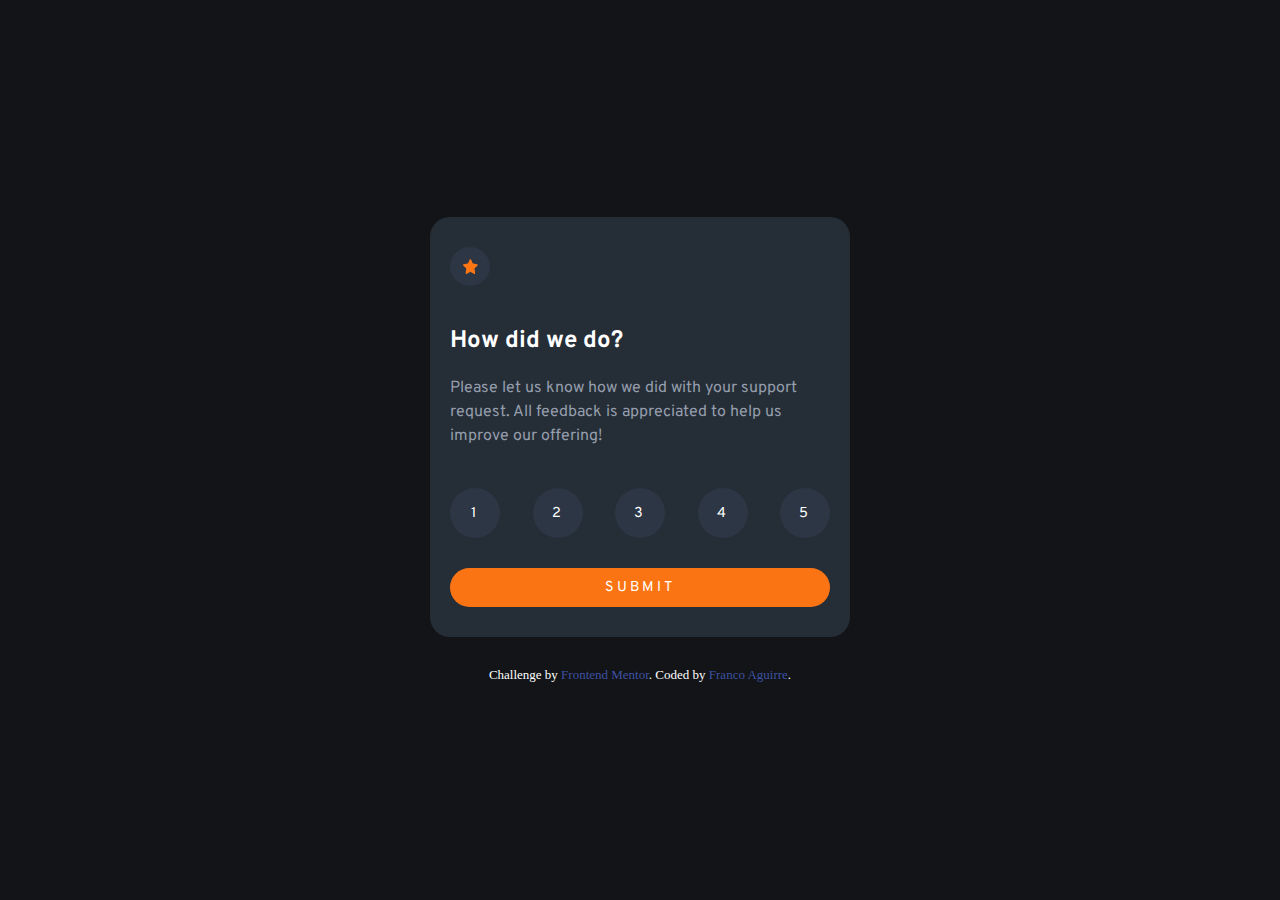
<file: index.html>
<!DOCTYPE html>
<html lang="en">
<head>
  <meta charset="UTF-8">
  <meta http-equiv="X-UA-Compatible" content="IE=edge">
  <meta name="viewport" content="width=device-width, initial-scale=1.0"> <!-- displays site properly based on user's device -->

  <link rel="icon" type="image/png" sizes="32x32" href="./images/favicon-32x32.png">
  <link rel="stylesheet" href="/Css/style.css">
  
  <title>Frontend Mentor | Interactive rating component</title>

  <!-- Feel free to remove these styles or customise in your own stylesheet 👍 -->
  
</head>
<body>

  <!-- Rating state start -->
<section>
  <div class="container">
    <div class="star"> <img src="/images/icon-star.svg" alt="star"></div>
    <div class="txt">
      <h1> How did we do?</h1>
      <p> Please let us know how we did with your support request. All feedback is appreciated to help us improve our offering!</p></div>

      <div class="container-rate">
        <div class="rate">
          <button>1</button></div>

        <div class="rate"> 
          <button>2</button></div>

        <div class="rate">
          <button>3</button></div>

        <div class="rate">
          <button>4</button></div>

        <div class="rate"> 
          <button>5</button></div>

      </div>
 
      <button class="btn">SUBMIT</button> 
  </div>
</section>

<section>


  <div class="container-thanks">
    <div class="img-thanks">
        <img src="/images/illustration-thank-you.svg" alt="thanks">
    </div>
    <div class="rate-selection">
        <p>You selected <span class="selected"> 3  </span> out of 5</p>
    </div>
    <div class="txt-thanks">

        <h1>Thank you!</h1>
        <p>We appreciate you taking the time to give a rating. If you ever need more support, don’t hesitate to get in touch!
        </p>
    </div>
    
</div>


</section>


  <!-- Rating state end -->



  <footer>
  <div class="attribution">
    Challenge by <a href="https://www.frontendmentor.io?ref=challenge" target="_blank">Frontend Mentor</a>. 
    Coded by <a href="https://www.linkedin.com/in/franco-aguirre-24855012a" target="_blank">Franco Aguirre</a>.
  </div>
</footer>
  <script src="/main.js"></script>
</body>
</html>
</file>
<file: Css/style.css>
@import url(/Sass/cssreload.css);
@import url("https://fonts.googleapis.com/css2?family=Open+Sans:wght@400;700&family=Overpass:wght@400;700&display=swap");
h1 {
  font-size: 1.5em;
  font-family: "Overpass";
  font-weight: 700;
  color: hsl(0deg, 0%, 100%);
  margin: 10px 0;
}

p {
  font-size: 0.8em;
  font-family: "Overpass";
  font-weight: 400;
  color: hsl(217deg, 12%, 63%);
  margin: 10px 0;
  line-height: 1.5;
  margin-right: 7px;
}

h2 {
  font-size: 1em;
  color: hsl(217deg, 12%, 63%);
  font-family: "Overpass";
  font-weight: 400;
}

body {
  min-height: 100vh;
  display: flex;
  flex-direction: column;
  align-items: center;
  justify-content: center;
  background-color: hsl(216deg, 12%, 8%);
}
body .container, body .container-thanks {
  width: 330px;
  height: 360px;
  background-color: hsl(213deg, 19%, 18%);
  display: flex;
  justify-content: flex-start;
  align-items: start;
  flex-direction: column;
  padding: 20px;
  border-radius: 20px;
  overflow: hidden;
  margin-bottom: 30px;
}
body .container .star, body .container-thanks .star {
  background-color: hsl(215deg, 21%, 22%);
  width: 40px;
  height: 40px;
  border-radius: 50%;
  display: flex;
  justify-content: center;
  align-items: center;
  margin: 10px 0;
}
body .container .container-rate, body .container-thanks .container-rate {
  display: flex;
  justify-content: space-between;
  align-items: center;
  width: 100%;
  margin: 20px 0;
}
body .container .container-rate button, body .container-thanks .container-rate button {
  display: flex;
  justify-content: center;
  align-items: center;
  width: 40px;
  background-color: hsl(215deg, 21%, 22%);
  border-radius: 50%;
  height: 40px;
}
body .container .container-rate button:hover, body .container-thanks .container-rate button:hover {
  background-color: hsl(217deg, 12%, 63%);
  color: hsl(0deg, 0%, 100%);
  cursor: pointer;
}
body .container .container-rate button:focus, body .container-thanks .container-rate button:focus {
  background-color: hsl(25deg, 97%, 53%);
  color: hsl(0deg, 0%, 100%);
}
body .container button, body .container-thanks button {
  width: 100%;
  height: 40px;
  border-radius: 25px;
  background-color: hsl(25deg, 97%, 53%);
  color: hsl(0deg, 0%, 100%);
  font-family: "Overpass";
  font-weight: 400;
  font-size: 0.9em;
  letter-spacing: 3px;
  padding: 10px;
  text-align: center;
  text-decoration: none;
  color: hsl(0deg, 0%, 100%);
  font-size: 0.9em;
  border: none;
}
body .container button:hover, body .container-thanks button:hover {
  background-color: hsl(0deg, 0%, 100%);
  color: hsl(25deg, 97%, 53%);
  cursor: pointer;
}
body .container-thanks {
  display: none;
  flex-direction: column;
  justify-content: center;
  align-items: center;
}
body .container-thanks .img-thanks {
  align-self: center;
}
body .container-thanks .img-thanks img {
  width: 100px;
  height: 80px;
  margin: 10px 0;
}
body .container-thanks .rate-selection {
  background-color: hsl(215deg, 21%, 22%);
  border-radius: 25px;
  width: 150px;
  height: 25px;
  display: flex;
  justify-content: center;
  align-items: center;
}
body .container-thanks .rate-selection p {
  font-size: 0.6em;
  text-align: center;
  color: hsl(25deg, 97%, 53%);
  padding-top: 2px;
}
body .container-thanks .txt-thanks {
  text-align: center;
  margin: 10px 0;
  width: 100%;
}
body .container-thanks .txt-thanks p {
  width: 100%;
}
body footer .attribution {
  font-size: 13px;
  text-align: center;
  color: hsl(0deg, 0%, 100%);
}
body footer .attribution a {
  color: hsl(228deg, 45%, 44%);
  text-decoration: none;
}

@media screen and (min-width: 600px) {
  h1 {
    font-size: 1.5em;
    margin: 30px 0 10px;
  }
  p {
    font-size: 1em;
    margin: 20px 0;
  }
  body .container, body .container-thanks {
    width: 420px;
    height: 420px;
  }
  body .container .star, body .container-thanks .star {
    height: 60px;
  }
  body .container .star img, body .container-thanks .star img {
    width: 15px;
  }
  body .container .container-rate button, body .container-thanks .container-rate button {
    width: 50px;
    height: 50px;
  }
  body .container button, body .container-thanks button {
    height: 45px;
    margin-bottom: 10px;
  }
  body .container-thanks .img-thanks img {
    width: 130px;
    height: 90px;
    margin-bottom: 30px;
  }
  body .container-thanks .rate-selection {
    width: 240px;
    height: 30px;
  }
  body .container-thanks .rate-selection p {
    font-size: 0.9em;
    padding-top: 4px;
  }
  body .container-thanks .txt-thanks {
    margin-top: -5px;
  }
}/*# sourceMappingURL=style.css.map */
</file>
